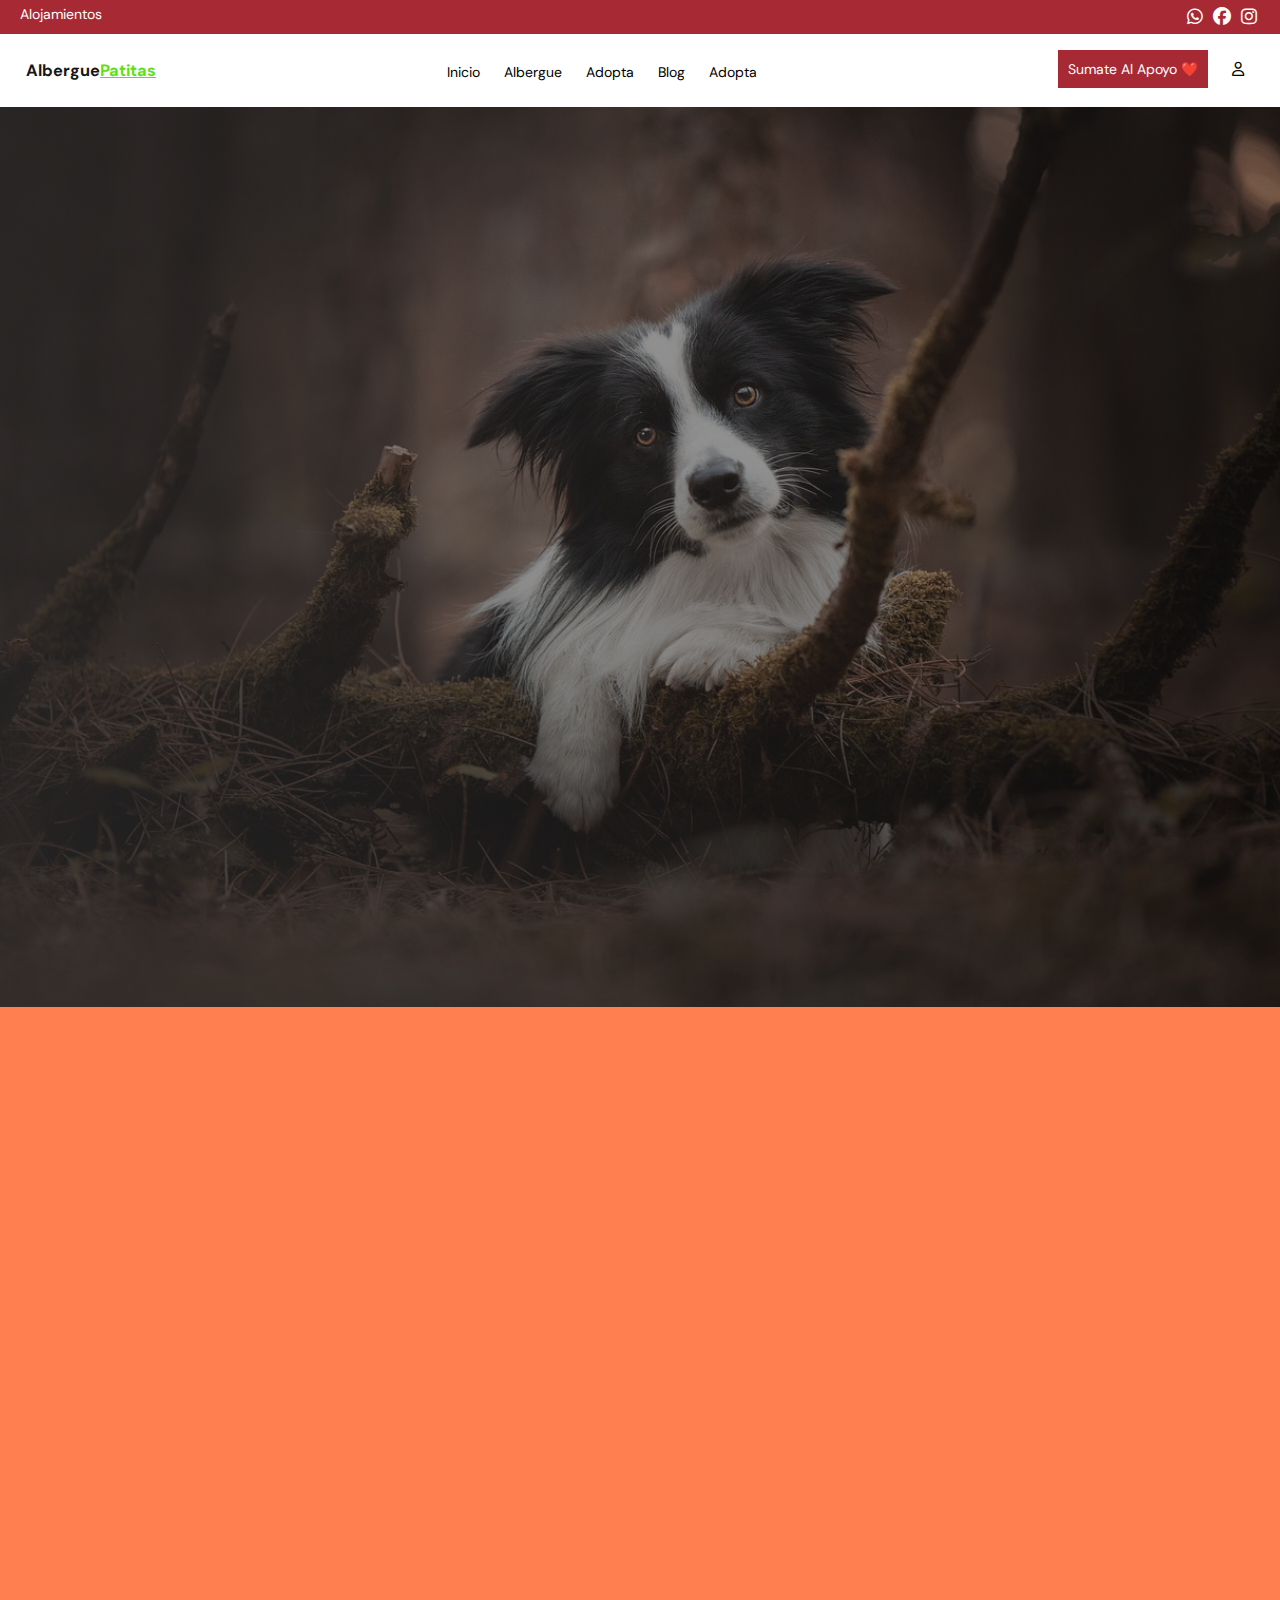
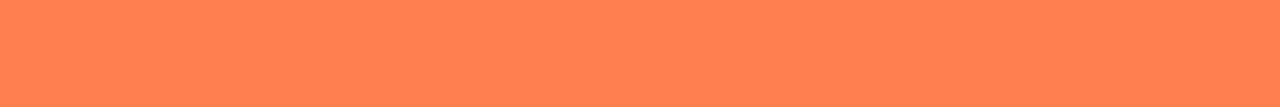
<file: pages/pruebados.html>
<!DOCTYPE html>
<html lang="en">
<head>
    <meta charset="UTF-8">
    <meta name="viewport" content="width=device-width, initial-scale=1.0">
    <title>Prueba 2</title>
    <link rel="stylesheet" href="../css/estilodos.css">
    <link rel="stylesheet" href="https://cdnjs.cloudflare.com/ajax/libs/font-awesome/6.7.2/css/all.min.css" integrity="sha512-Evv84Mr4kqVGRNSgIGL/F/aIDqQb7xQ2vcrdIwxfjThSH8CSR7PBEakCr51Ck+w+/U6swU2Im1vVX0SVk9ABhg==" crossorigin="anonymous" referrerpolicy="no-referrer" />
</head>
<body>
    <div class="redes">
        <p>Alojamientos</p>
        <ul>
            <li><a href="#"><i class="fa-brands fa-whatsapp"></i></a></li>
            <li><a href="#"><i class="fa-brands fa-facebook"></i></a></li>
            <li><a href="#"><i class="fa-brands fa-instagram"></i></a></li>
        </ul>
    </div>
    <header class="encabezado">
        <div class="encabezado__logo">
            <h3>Albergue<span>Patitas</span></h3>
        </div>
        <nav class="encabezado__menu">
            <ul>
                <li><a href="../index.html">Inicio</a></li>
                <li><a href="#">Albergue</a></li>
                <li><a href="#">Adopta</a></li>
                <li><a href="#">Blog</a></li>
                <li><a href="#" class="encabezado__contacto">Adopta</a></li>
            </ul>
        </nav>
        <div class="encabezado__marca">
            <a href="#" class="help">Sumate al apoyo ❤️</a>
            <a href="#"><i class="fa-regular fa-user"></i></a>
        </div>
    </header>
    <main>
        <section class="content_one">

        </section>
        <section class="content_dos">

        </section>
    </main>
</body>
</html>
</file>
<file: css/estilodos.css>
@import url('https://fonts.googleapis.com/css2?family=Agu+Display&family=Bebas+Neue&family=DM+Sans:ital,opsz,wght@0,9..40,100..1000;1,9..40,100..1000&family=Inter:ital,opsz,wght@0,14..32,100..900;1,14..32,100..900&family=Jersey+15&family=Josefin+Sans:ital,wght@0,100..700;1,100..700&family=Karla:ital,wght@0,200..800;1,200..800&family=Major+Mono+Display&family=Pacifico&family=Poppins:ital,wght@0,100;0,200;0,300;0,400;0,500;0,600;0,700;0,800;0,900;1,100;1,200;1,300;1,400;1,500;1,600;1,700;1,800;1,900&family=Raleway:ital,wght@0,100..900;1,100..900&family=Rubik&family=Salsa&family=Sora:wght@100..800&family=Ubuntu:ital,wght@0,300;0,400;0,500;0,700;1,300;1,400;1,500;1,700&display=swap');
*{
    padding: 0px;
    margin: 0px;
    box-sizing: border-box;
    scroll-behavior: smooth;
}
h1, h2{
    font-family: "DM Sans";
    text-align: center;
    padding: 10px;
}
.content_one{
    .content__description{
        height: 300px;
        width: 40%;
        margin: 0px auto;
        background-image: linear-gradient(to bottom, rgba(163, 30, 30, 0.799), rgba(245, 183, 90, 0.886));
        border: 5px solid burlywood;
    }
    /* .image_one{
        object-fit: fill;
    } */
}
.encabezado__logo{
    font-family: "DM Sans";
    text-transform: capitalize;
    color: #151615;
    font-weight: none;
    & span{
        color: rgb(91, 225, 20);
        text-decoration: underline;
    }
}
.encabezado{
    width: 100%;
    padding: 26px;
    top: 0;
    position: sticky;
    top: 0;
    display: flex;
    flex-flow: row nowrap;
    justify-content: space-between;
    z-index: 2;
    font-family: "DM Sans";
    border: .1px;
    background-color: rgb(255, 255, 255);
    border-bottom-color: rgb(203, 190, 190);
    /* border-bottom-style: solid; */
    /* border-width: 90%; */
    font-size: 14px;
    color: rgb(34, 34, 34);
    backdrop-filter: blur(30px);
    .encabezado__menu{
        text-align: center;
        font-family: "DM Sans";
        margin: 3px 0px 0px 0px;
    }

    & ul{
        list-style-type: none;
    }
    & li{
        display: inline-block;
    }
    & a{
        text-decoration: none;
        margin: 0px 10px;
        color: rgb(0, 0, 0);
        text-transform: capitalize;
        position: relative;
    }

    .encabezado__marca{
        color: rgb(36, 35, 35);
    }
}
.encabezado li a:after{
    content: '';
    position: absolute;
    width: 100%;
    transform: scaleX(0);
    height: 2px;
    bottom: 0;
    left: 0;
    background-color: rgb(22, 22, 22);
    transform-origin: bottom right;
    transition: transform 0.6s ease-out;
}
.encabezado li a:hover:after{
    transform: scaleX(1);
    transform-origin: bottom left;
}
.encabezado__contacto{
    /* background-color: #A62934; */
    color: white;
    border-radius: 50px;
    transition: all .5s;
}
.content_one{
    background-color: blueviolet;
    /* background-image: url(../img/dog-5773924_1280.jpg); */
    background-position: center;
    background-size: cover;
    background-repeat: no-repeat;
    min-height: 100vh;
    width: 100%;
    background-image: linear-gradient(to right, rgba(58, 56, 56, 0.579), rgba(24, 22, 22, 0.459)), url(../img/dog-5773924_1280.jpg);
}
.content_dos{
    background-color: coral;
    min-height: 700px;
    width: 100%;
}
.redes{
    background-color: #A62934;
    padding: 5px 20px;
    font-family: "DM Sans";
    color: white;
    display: flex;
    font-size: 14px;
    justify-content: space-between;
    & p{
        text-align: right;
        display: block;
    }

    & ul{
        list-style-type: none;
    }
    & li{
        color: white;
        display: inline-block;
    }
    & a{
        color: white;
        margin: 0px 3px;
        font-size: 18px;
    }
}
.encabezado__marca .help{
    background-color: #A62934;
    padding: 10px;
    color: white;
    transition: all .5s;
    &:hover{
        background-color: rgb(250, 198, 178);
        color: #151615;
    }
}
</file>
